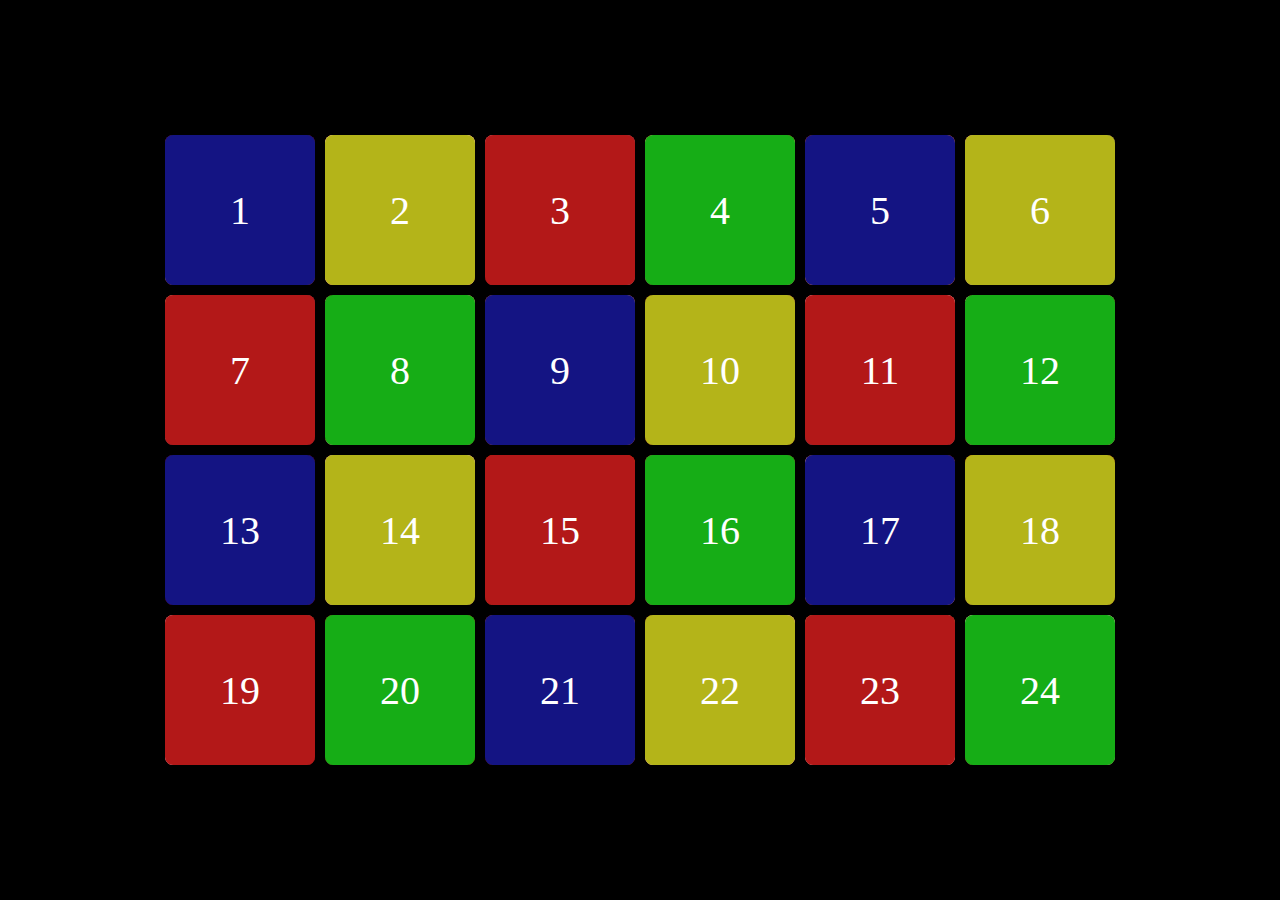
<file: index2.html>
<!DOCTYPE html>
<html lang="en">
<head>
    <meta charset="UTF-8">
    <meta http-equiv="X-UA-Compatible" content="IE=edge">
    <meta name="viewport" content="width=device-width, initial-scale=1.0">
    <link rel="stylesheet" href="css/style2.css">
    <title>CALENDRIER DE L'AVENT</title>
</head>
<body>
    <div id="container">
        <div id="calendar">
            <div class="window">
                <div class="img-box">
                    <img src="img/image1.png"alt="">
                </div>
                <div class="txt-box blue">
                    <span>1</span>
                </div> 
            </div>
            <div class="window">
                <div class="img-box">
                    <img src="img/image2.png"alt="">
                </div>
                <div class="txt-box yellow">
                    <span>2</span>
                </div> 
            </div>
            <div class="window">
                <div class="img-box">
                    <img src="img/image3.png"alt="">
                </div>
                <div class="txt-box red">
                    <span>3</span>
                </div> 
            </div>
            <div class="window">
                <div class="img-box">
                    <img src="img/image4.png"alt="">
                </div>
                <div class="txt-box green">
                    <span>4</span>
                </div> 
            </div>
            <div class="window">
                <div class="img-box">
                    <img src="img/image5.png"alt="">
                </div>
                <div class="txt-box blue">
                    <span>5</span>
                </div> 
            </div>
            <div class="window">
                <div class="img-box">
                    <img src="img/image6.png"alt="">
                </div>
                <div class="txt-box yellow">
                    <span>6</span>
                </div> 
            </div>
            <div class="window">
                <div class="img-box">
                    <img src="img/image7.png"alt="">
                </div>
                <div class="txt-box red">
                    <span>7</span>
                </div> 
            </div>
            <div class="window">
                <div class="img-box">
                    <img src="img/image8.png"alt="">
                </div>
                <div class="txt-box green">
                    <span>8</span>
                </div> 
            </div>
            <div class="window">
                <div class="img-box">
                    <img src="img/image9.png"alt="">
                </div>
                <div class="txt-box blue">
                    <span>9</span>
                </div> 
            </div>
            <div class="window">
                <div class="img-box">
                    <img src="img/image10.png"alt="">
                </div>
                <div class="txt-box yellow">
                    <span>10</span>
                </div> 
            </div>
            <div class="window">
                <div class="img-box">
                    <img src="img/image11.png"alt="">
                </div>
                <div class="txt-box red">
                    <span>11</span>
                </div> 
            </div>
            <div class="window">
                <div class="img-box">
                    <img src="img/image12.png"alt="">
                </div>
                <div class="txt-box green">
                    <span>12</span>
                </div> 
            </div>
            <div class="window">
                <div class="img-box">
                    <img src="img/image13.png"alt="">
                </div>
                <div class="txt-box blue">
                    <span>13</span>
                </div> 
            </div>
            <div class="window">
                <div class="img-box">
                    <img src="img/image14.png"alt="">
                </div>
                <div class="txt-box yellow">
                    <span>14</span>
                </div> 
            </div>
            <div class="window">
                <div class="img-box">
                    <img src="img/image15.png"alt="">
                </div>
                <div class="txt-box red">
                    <span>15</span>
                </div> 
            </div>
            <div class="window">
                <div class="img-box">
                    <img src="img/image16.png"alt="">
                </div>
                <div class="txt-box green">
                    <span>16</span>
                </div> 
            </div>
            <div class="window">
                <div class="img-box">
                    <img src="img/image17.png"alt="">
                </div>
                <div class="txt-box blue">
                    <span>17</span>
                </div> 
            </div>
            <div class="window">
                <div class="img-box">
                    <img src="img/image18.png"alt="">
                </div>
                <div class="txt-box yellow">
                    <span>18</span>
                </div> 
            </div>
            <div class="window">
                <div class="img-box">
                    <img src="img/image19.png"alt="">
                </div>
                <div class="txt-box red">
                    <span>19</span>
                </div> 
            </div>
            <div class="window">
                <div class="img-box">
                    <img src="img/image20.png"alt="">
                </div>
                <div class="txt-box green">
                    <span>20</span>
                </div> 
            </div>
            <div class="window">
                <div class="img-box">
                    <img src="img/image21.png"alt="">
                </div>
                <div class="txt-box blue">
                    <span>21</span>
                </div> 
            </div>
            <div class="window">
                <div class="img-box">
                    <img src="img/image22.png"alt="">
                </div>
                <div class="txt-box yellow">
                    <span>22</span>
                </div> 
            </div>
            <div class="window">
                <div class="img-box">
                    <img src="img/image23.png"alt="">
                </div>
                <div class="txt-box red">
                    <span>23</span>
                </div> 
            </div>
            <div class="window">
                <div class="img-box">
                    <img src="img/image24.png"alt="">
                </div>
                <div class="txt-box green">
                    <span>24</span>
                </div> 
            </div>

        </div>
    </div>

    <script src="js/script.js"></script>
</body>
</html>
</file>
<file: css/style2.css>
:root{
    --blue:rgb(20, 20, 131);
    --yellow:rgb(180, 180, 25);
    --green: rgb(22, 173, 22);
    --red: rgb(179, 24, 24);

}


*{
    margin: 0;
    padding: 0;
    box-sizing: border-box;
}

#container{
    display: flex;
    min-height: 100vh; /*v =viewport h= height */
    align-items: center;
    justify-content: center;
    background :black;
}

#calendar{
    display: flex;
    align-items: center;
    justify-content: center;
    flex-wrap: wrap;
    width: 960px;

}


.window{
    position: relative;
    width: 150px;
    height: 150px;
    background: red;
    display: flex;
    align-items: center;
    justify-content: center;
    border-radius: 8px;
    margin: 5px;
    overflow: hidden;
}

.txt-box{
    display: flex;
    justify-content: center;
    align-items: center;
    height: 100%;
    width: 100%;
    position: absolute;
    z-index: 2;
    transition: 2s;
}


.txt-box span {
    color:  #fff;
    font-size: 40px;

}


.txt-box.blue{background: var(--blue);}
.txt-box.yellow{background: var(--yellow);}
.txt-box.green{background: var(--green);}
.txt-box.red{background: var(--red);}

.img-box{
    z-index: 1;
}

.img-box img{
    display: block;
    width: 100%;
}

/*.txt-box:hover{
    opacity: 0;
}*/
.window.active :hover{
    opacity: -1;
}
</file>
